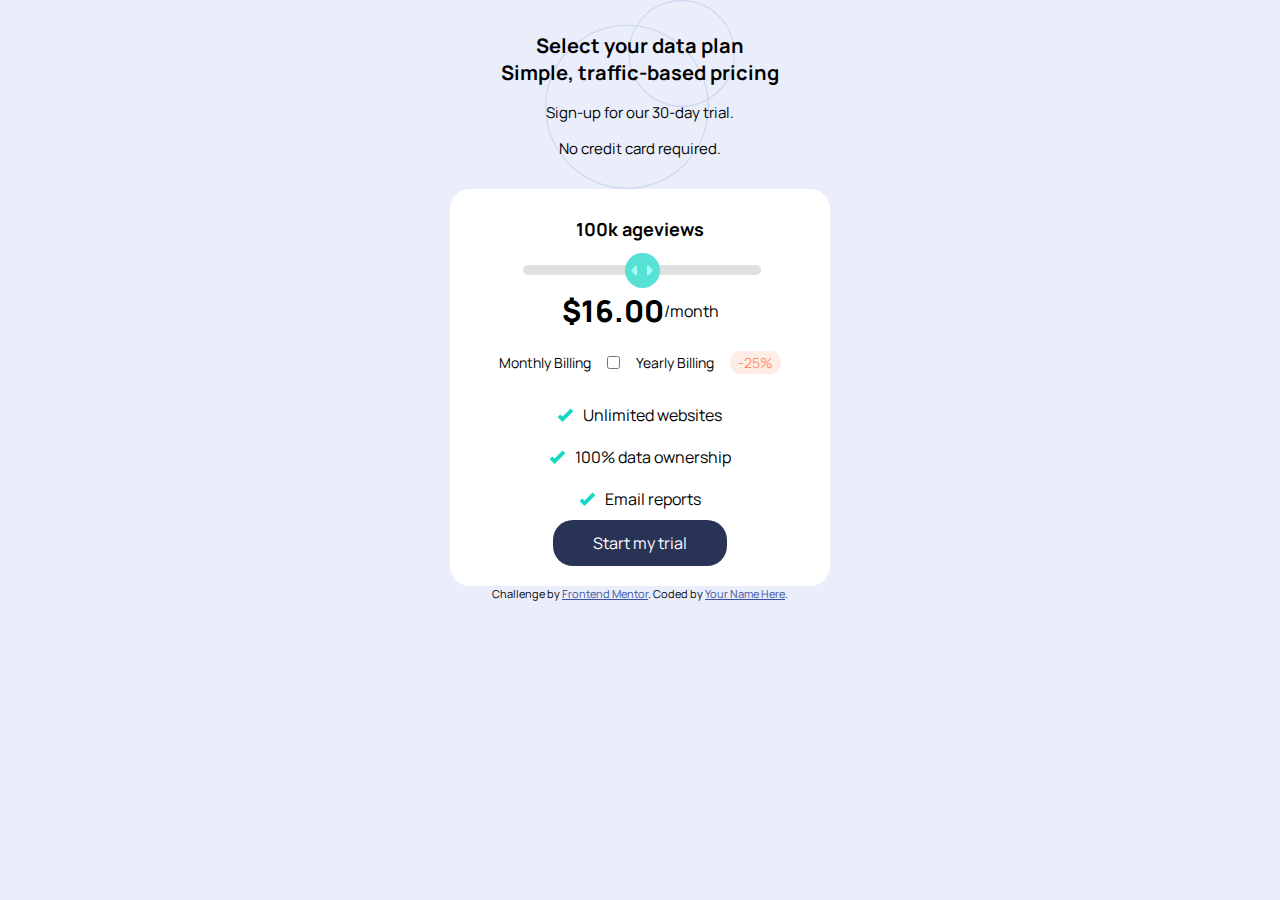
<file: InteractivePricing/index.html>
<!DOCTYPE html>
<html lang="en">

<head>
  <meta charset="UTF-8">
  <meta name="viewport" content="width=device-width, initial-scale=1.0">
  <!-- displays site properly based on user's device -->
  <!-- fonts -->
  <link rel="preconnect" href="https://fonts.googleapis.com">
  <link rel="preconnect" href="https://fonts.gstatic.com" crossorigin>
  <link href="https://fonts.googleapis.com/css2?family=Manrope:wght@600;800&display=swap" rel="stylesheet">
  <!-- fonts -->

  <link rel="stylesheet" href="mobile.css">
  <link rel="icon" type="image/png" sizes="32x32" href="./images/favicon-32x32.png">

  <title>Frontend Mentor | Interactive pricing component</title>

  <!-- Feel free to remove these styles or customise in your own stylesheet 👍 -->
  <style>
    .attribution {
      font-size: 11px;
      text-align: center;
    }

    .attribution a {
      color: hsl(228, 45%, 44%);
    }
  </style>
</head>

<body>
  <main>
    <div class="principal--text--container">
      <h2>Select your data plan <br> Simple, traffic-based pricing </h2>
      <p>Sign-up for our 30-day trial.</p>
      <p>No credit card required. </p>
    </div>

    <div class="card--container">
      <h3 class="ageView">100k ageviews</h3>
      <div class="range--container">
        <input class="range" type="range" min="1" max="5" step="1" name="" id="">
        <!-- <div class="selector">
          <div class="selectBtn"></div>
        </div> -->
      </div>
      <p> <span class="amount">$16.00</span> /month</p>
      <div class="card--container--billing">
        <p>Monthly Billing</p>

        <input class="checkbox" type="checkbox" name="" id="">

        <p>Yearly Billing</p>
        <p class="discount">-25%</p>
      </div>
      <p><i></i> Unlimited websites</p>
      <p><i></i> 100% data ownership</p>
      <p><i></i> Email reports</p>
      <div class="button">Start my trial</div>
    </div>
  </main>

  <div class="attribution">
    Challenge by <a href="https://www.frontendmentor.io?ref=challenge" target="_blank">Frontend Mentor</a>.
    Coded by <a href="#">Your Name Here</a>.
  </div>
  <script src="index.js"></script>
</body>

</html>
</file>
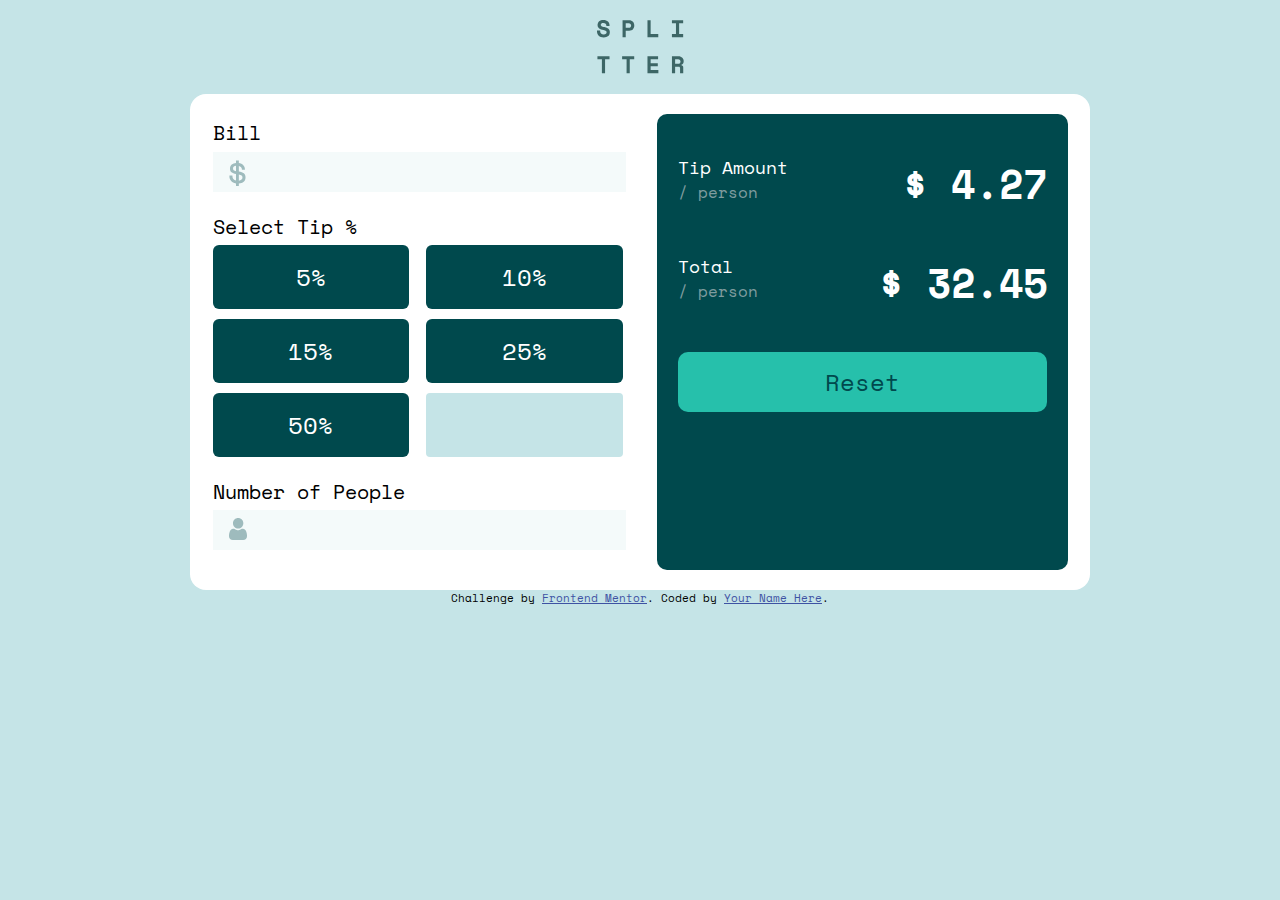
<file: tip-calculator/index.html>
<!DOCTYPE html>
<html lang="en">

<head>
  <meta charset="UTF-8">
  <meta name="viewport" content="width=device-width, initial-scale=1.0">
  <!-- displays site properly based on user's device -->

  <link rel="icon" type="image/png" sizes="32x32" href="./images/favicon-32x32.png">
  <link rel="preconnect" href="https://fonts.googleapis.com">
  <link rel="preconnect" href="https://fonts.gstatic.com" crossorigin>
  <link href="https://fonts.googleapis.com/css2?family=Space+Mono:wght@400;700&display=swap" rel="stylesheet">
  <link rel="stylesheet" href="mobile.css">
  <link rel="stylesheet" media="(min-width: 1000px)" href="styles.css" />
  <title>Frontend Mentor | Tip calculator app</title>

  <!-- Feel free to remove these styles or customise in your own stylesheet 👍 -->
  <style>
    .attribution {
      font-size: 11px;
      text-align: center;
    }

    .attribution a {
      color: hsl(228, 45%, 44%);
    }
  </style>
</head>

<body>
  <header class="logo--container">
    <img class="logo" src="/tip-calculator/images/logo.svg" alt="">
  </header>
  <main>
    <section class="container">
      <div class="container--form">
        <p>Bill</p>
        <div class="container--input">
          <img src="/tip-calculator/images/icon-dollar.svg" alt="">
          <input class="bill" type="text">
        </div>
        <p>Select Tip % </p>
        <div class="porcentage--container">
          <div data-value="5" class="porcentage five">5%</div>
          <div data-value="10" class="porcentage teen">10%</div>
          <div class="porcentage fifteen">15%</div>
          <div class="porcentage twentyFive">25%</div>
          <div class="porcentage fifty">50%</div>
          <input class="custom" type="text" name="" id="">
        </div>
        <p>Number of People</p>
        <div class="container--input">
          <img src="/tip-calculator/images/icon-person.svg" alt="">
          <input class="numPeople" type="text">
        </div>
      </div>
      <div class="container--2">
        <div class="container--content">
          <div class="container--content--message">
            <p class="amount">Tip Amount</p>
            <p class="persons">/ person</p>
          </div>
          <div class="dollarsTip">$ 4.27</div>
        </div>
        <div class="container--content">
          <div class="container--content--message">
            <p class="amount">Total</p>
            <p class="persons">/ person</p>
          </div>
          <div class="dollars">$ 32.45</div>
        </div>
        <div class="reset">Reset</div>
      </div>
    </section>
  </main>


  <div class="attribution">
    Challenge by <a href="https://www.frontendmentor.io?ref=challenge" target="_blank">Frontend Mentor</a>.
    Coded by <a href="#">Your Name Here</a>.
  </div>
  <script src="app.js"></script>
</body>

</html>
</file>
<file: InteractivePricing/mobile.css>
html {
  font-size: 62.5%;
  font-family: "Manrope", sans-serif;
  /* font-size: 1.5rem; */
}
body {
  font-size: 1.5rem;
  margin: 0;
  padding: 0;
  box-sizing: border-box;
  width: 100%;
  height: auto;
  background-color: hsl(224, 65%, 95%);
  display: flex;
  align-items: center;
  justify-content: center;
  flex-direction: column;
  min-width: 335px;
}

main {
  background-color: hsl(224, 65%, 95%);
  width: 85%;
  padding: 2rem auto;
  border-radius: 2rem;
  max-width: 380px;
}
.principal--text--container {
  padding: 1.5rem 0;

  background-image: url("/InteractivePricing/images/pattern-circles.svg");
  background-size: contain;
  background-repeat: no-repeat;
  background-position: center;
}
.principal--text--container h2 {
  text-align: center;
  font-size: 2rem;
}
.principal--text--container p {
  text-align: center;
  font-size: 1.5rem;
}
.card--container {
  background-color: #fff;
  display: flex;
  font-size: 1.5rem;
  flex-direction: column;
  align-items: center;
  border-radius: 2rem;
  padding: 1rem 2rem 2rem;
}
.card--container h3 {
  font-size: 1.8rem;
}
.card--container p {
  display: flex;
  align-items: center;
  font-size: 1.6rem;
  margin: 1rem 0;
}
.card--container p span {
  font-size: 3rem;
  font-weight: 800;
}
.range--container {
  position: relative;
  width: 70%;
}
.range {
  /* width: 100%; */
  -webkit-appearance: none;
  width: 100%;
  height: 10px;
  border-radius: 5px;
  background: #d3d3d3;
  outline: none;
  opacity: 0.7;
  -webkit-transition: 0.2s;
  transition: opacity 0.2s;
}
.range::-webkit-slider-thumb {
  -webkit-appearance: none;
  appearance: none;
  width: 35px;
  height: 35px;
  /* padding: ; */
  border: 0;
  background: url("/InteractivePricing/images/icon-slider.svg");
  cursor: pointer;
  background-repeat: no-repeat;
  background-size: auto;
  background-position: center;
  background-color: hsl(174, 86%, 45%);
  border-radius: 50%;
}

.range::-moz-range-thumb {
  background-repeat: no-repeat;
  background-size: contain;
  width: 23px;
  height: 25px;
  border: 0;
  background: url("/InteractivePricing/images/icon-slider.svg");
  cursor: pointer;
  background-position: center;
  background-color: hsl(174, 86%, 45%);
  border-radius: 50%;
}

.selector {
  left: 50%;
}

.card--container--billing {
  margin: 1rem 0 2rem;
  display: flex;
  align-items: center;
  justify-items: center;
}
.checkbox {
  cursor: pointer;
}
.card--container--billing p {
  /* margin-top: 0; */
  /* box-sizing: border-box; */
  display: inline;
  font-size: 1.4rem;
  margin: 0 0.8rem;
  justify-self: flex-end;
}
.card--container--billing input {
  margin: 0 0.8rem;
  /* width: 100%; */
}
.card--container--billing .discount {
  background-color: hsl(14, 92%, 95%);
  color: hsl(15, 100%, 70%);
  padding: 0.2rem 0.8rem;
  border-radius: 40% 40% 40% 40% / 100% 100% 100% 100%;
}
.button {
  padding: 1.2rem 4rem;
  background-color: hsl(227, 35%, 25%);
  border-radius: 2rem;
  color: #fff;
  font-size: 1.6rem;
  cursor: pointer;
}
i {
  background-image: url("/InteractivePricing/images/icon-check.svg");
  width: 1.5rem;
  height: 1.5rem;
  background-repeat: no-repeat;
  background-position: center;
  background-size: cover;
  margin-right: 1rem;
}
</file>
<file: tip-calculator/mobile.css>
html {
  font-size: 62.5%;
}
body {
  margin: 0;
  padding: 0;
  box-sizing: border-box;
  background-color: hsl(185, 41%, 84%);
  font-family: "Space Mono", monospace;
}
.logo--container {
  width: 100%;
}
.logo--container img {
  margin: 2rem auto;
  display: block;
}
main {
  width: 100%;
  height: auto;
  background-color: #fff;
  border-radius: 1.6rem;
  overflow: hidden;
}
.container {
  width: 86%;
  height: auto;
  margin: 0 auto;
  /* border-radius: 1.6rem; */
  font-size: 2.4rem;
}
.container--form {
  padding-top: 2rem;
}
.container--form p {
  font-size: 2.4rem;
  margin: 0.4rem 0;
  font-size: 2rem;
}
.container--input {
  width: 100%;
  position: relative;
  height: auto;
  margin-bottom: 2rem;
}
.container--input img {
  position: absolute;
  z-index: 20;
  width: 1.8rem;
  top: calc(3rem - 2.2rem);
  left: 1.6rem;
}
.container--input input {
  /* position: absolute; */
  width: 97%;
  height: 2rem;
  padding: 1rem 2rem 1rem 0.4rem;
  /* float: left; */
  text-align: right;
  background-color: hsl(189, 41%, 97%);
  border: none;
  font-weight: 700;
  font-size: 2rem;
}

.porcentage--container {
  display: flex;
  flex-wrap: wrap;
  justify-content: space-between;
  margin-bottom: 1rem;
}
.porcentage {
  display: inline-block;
  width: 48%;
  margin: 0;
  margin-bottom: 1rem;
  margin-right: 0;
  background-color: hsl(183, 100%, 15%);
  color: white;
  padding: 1.4rem 0;
  text-align: center;
  border-radius: 0.6rem;
  line-height: auto;
  cursor: pointer;
}
.custom {
  width: 45%;
  height: 2.4rem;
  padding: 2rem 0.8rem 2rem 0.4rem;
  text-align: right;
  color: hsl(183, 100%, 15%);
  border: none;
  background-color: hsl(185, 41%, 84%);
  border: 0;
  font-size: 2rem;
  border-radius: 0.4rem;
  font-weight: 700;
}
.container--2 {
  background-color: hsl(183, 100%, 15%);
  border-radius: 1rem;
  display: flex;
  flex-direction: column;
  align-items: center;
  color: white;
  padding-top: 2rem;
  margin-top: 2rem;
}
.container--content {
  display: flex;
  justify-content: space-between;
  width: 90%;
  margin: 2rem 0;
  /* height: 8rem;
  align-items: center; */
}
.container--content--message {
}
.container--content--message p {
  margin: 0;
}
.amount {
  font-size: 1.8rem;
}
.persons {
  color: hsl(184, 14%, 56%);
  font-size: 1.6rem;
}
.dollarsTip {
  font-size: 4rem;
  font-weight: 700;
}
.dollars {
  font-size: 4rem;
  font-weight: 700;
}
.reset {
  width: 90%;
  cursor: pointer;
  background-color: hsl(172, 67%, 45%);
  margin-bottom: 2rem;
  margin-top: 2rem;
  border-radius: 1rem;
  padding: 1.2rem 0;
  text-align: center;
  color: hsl(183, 100%, 15%);
}
</file>
<file: tip-calculator/styles.css>
main {
  max-width: 900px;
  margin: auto auto;
  padding-bottom: 2rem;
}
.container {
  display: flex;
  flex-direction: row;
  justify-content: space-between;
  width: 95%;
  max-width: 900px;
  margin: 0 auto;
}
.container--form {
  width: 48%;
}
.container--2 {
  width: 48%;
}
.container--input input {
  width: 95%;
}
</file>
